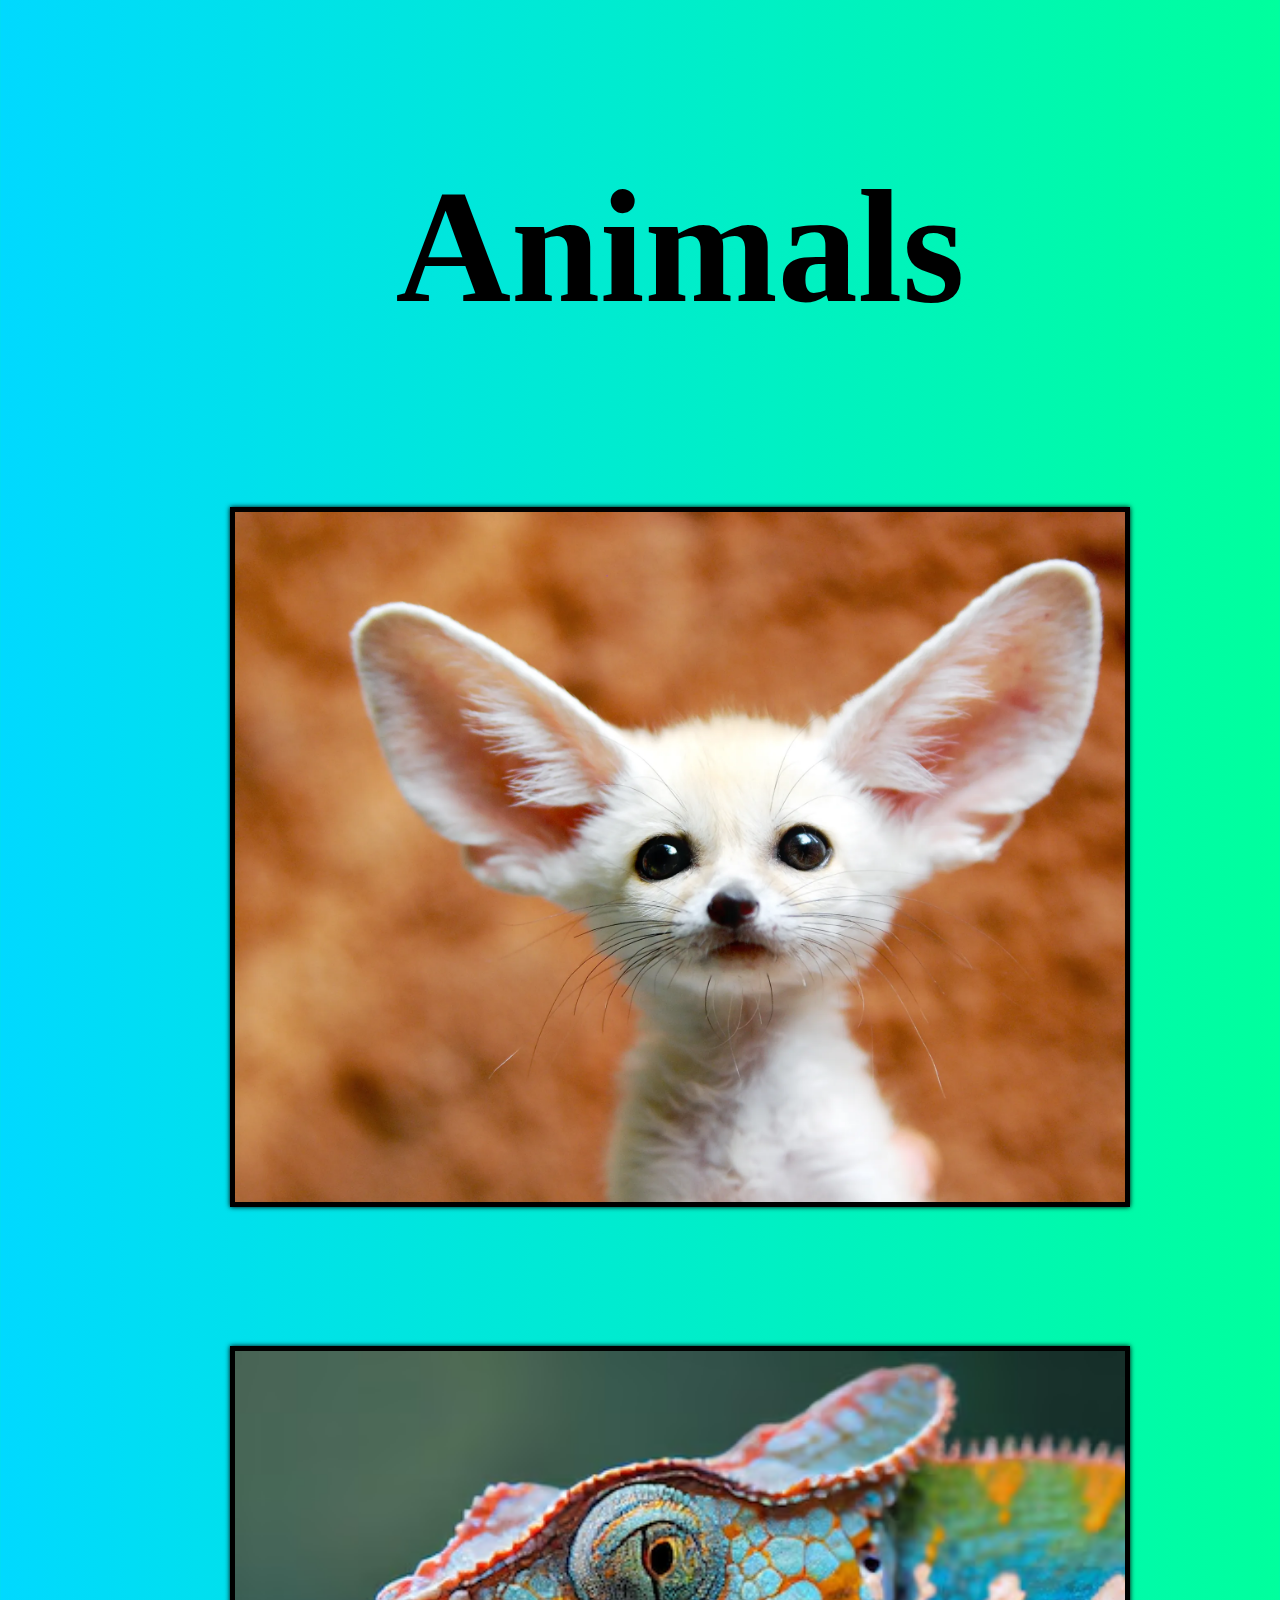
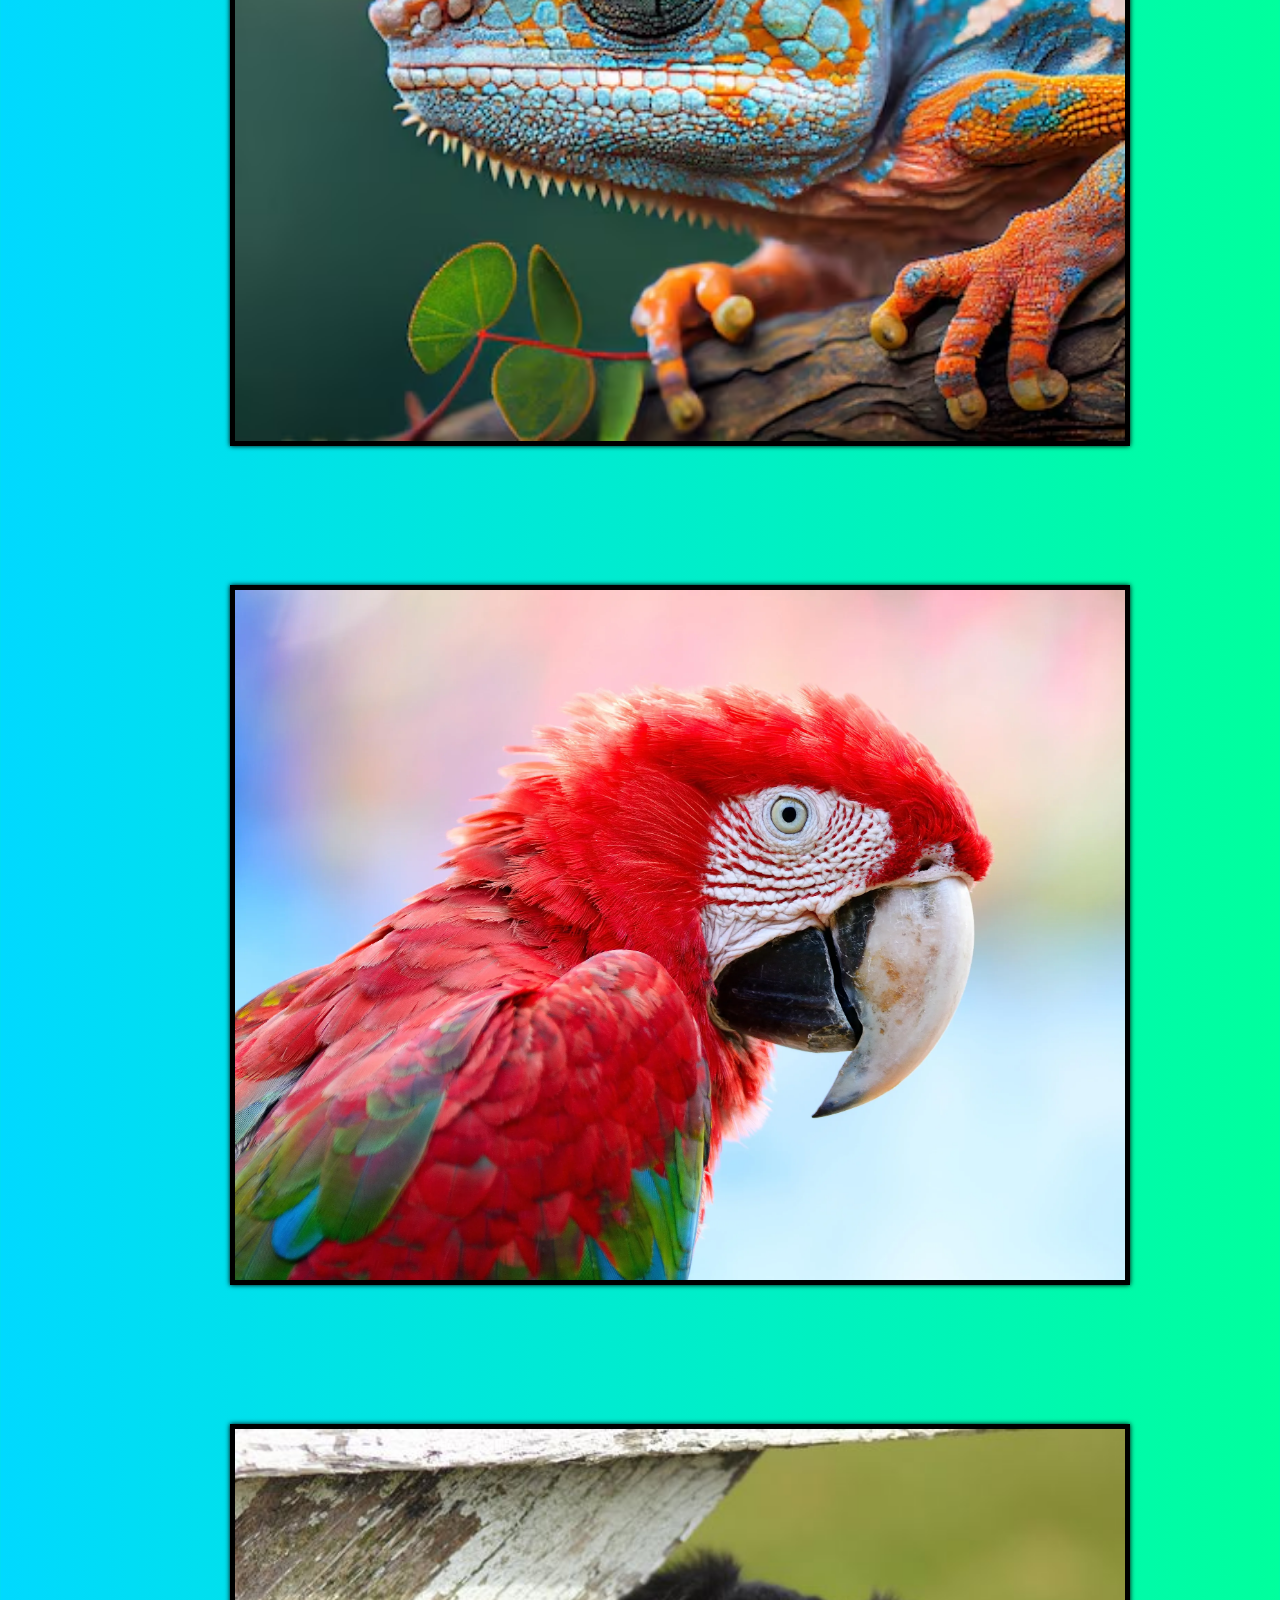
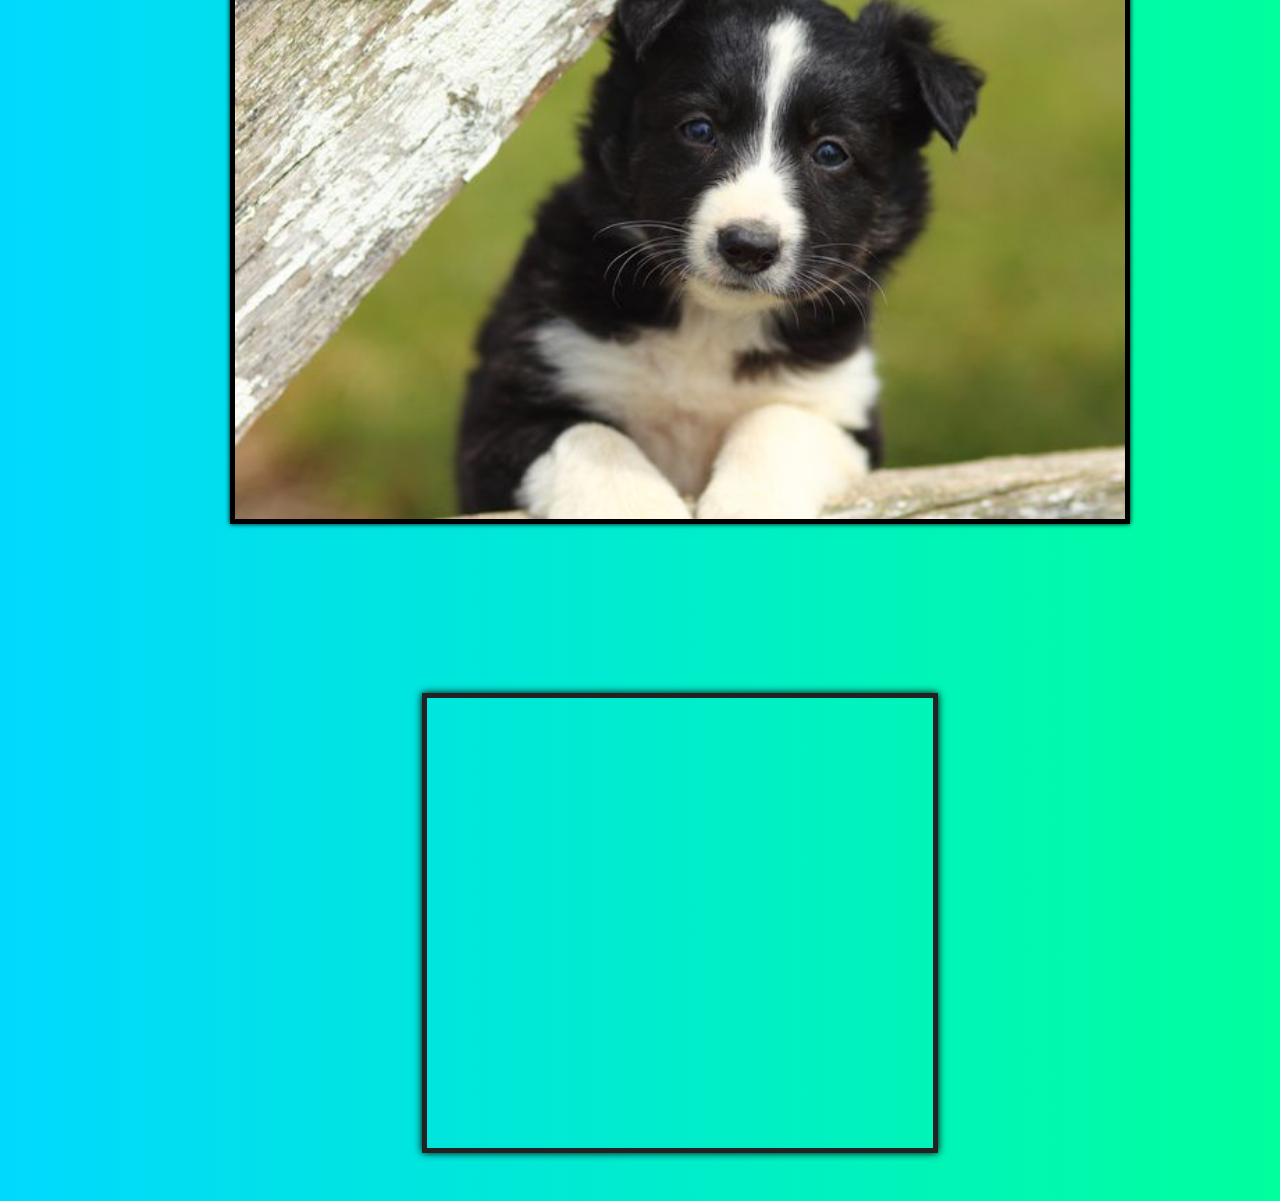
<file: part2/part-2-1/index.html>
<!DOCTYPE html>
<html lang="en">

<head>
    <meta charset="UTF-8">
    <meta name="viewport" content="width=device-width, initial-scale=1.0">
    <link rel="stylesheet" href="style.css">
    <title>Image Gallery</title>

</head>

<body>

    <div class="container">
        <h1>Animals</h1>
        <div class="image_box">
            <input type="checkbox" id="image_1" checkmark>
            <input type="checkbox" id="image_2">
            <input type="checkbox" id="image_3">
            <input type="checkbox" id="image_4">
            <div class="image-big">

            </div>

        </div>
    </div>

</body>

</html>
</file>
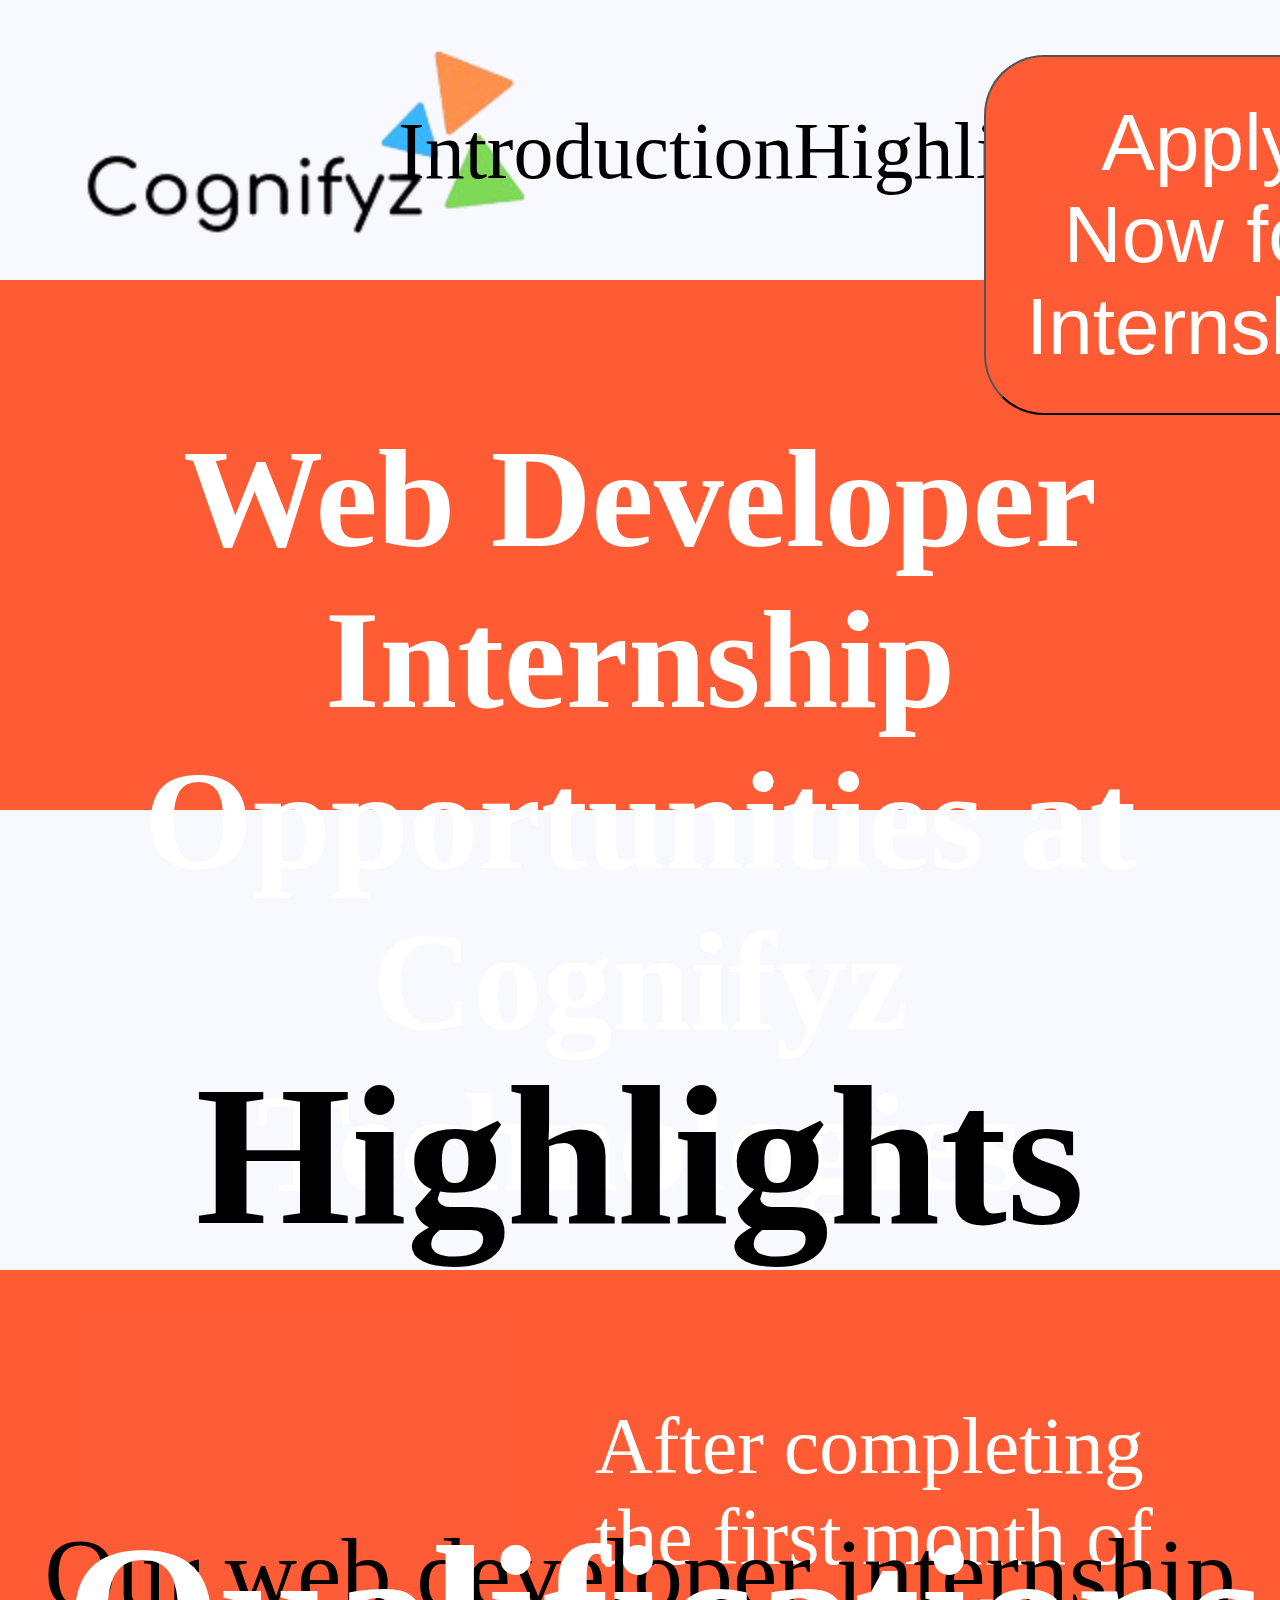
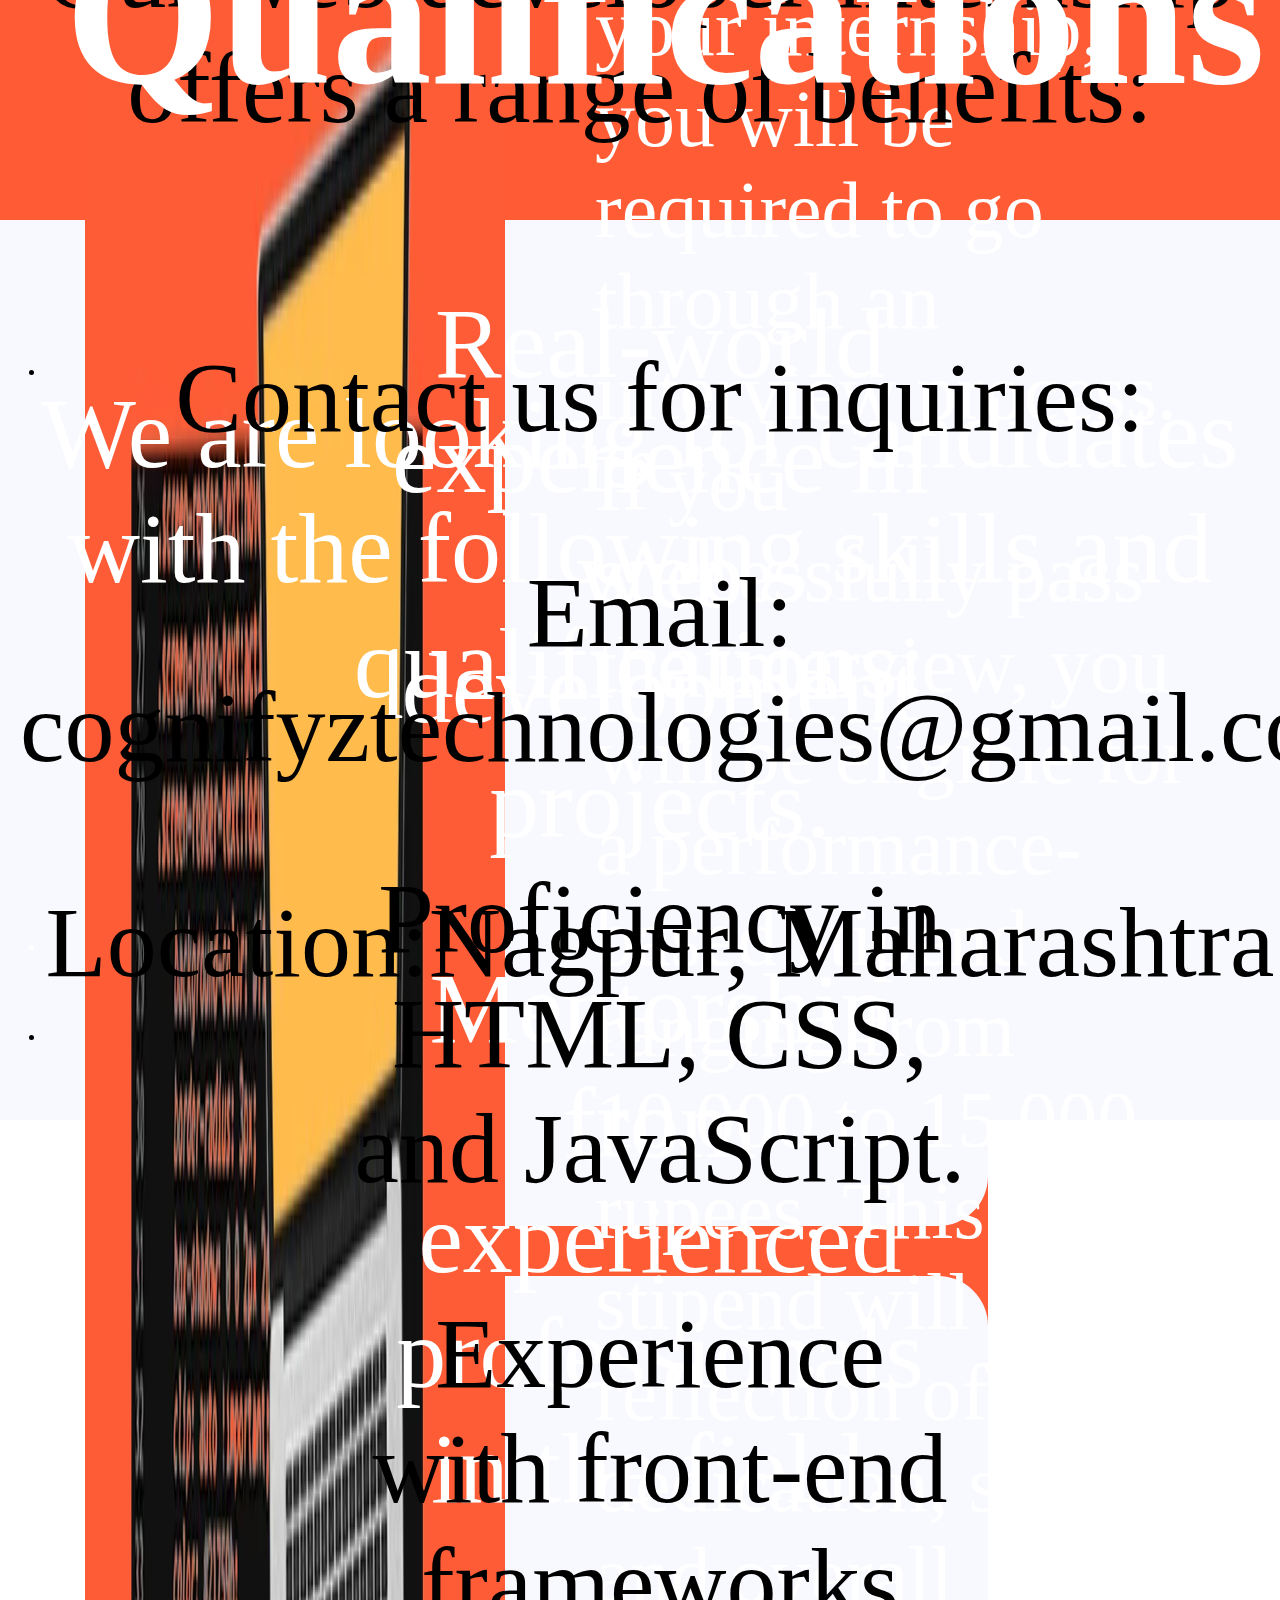
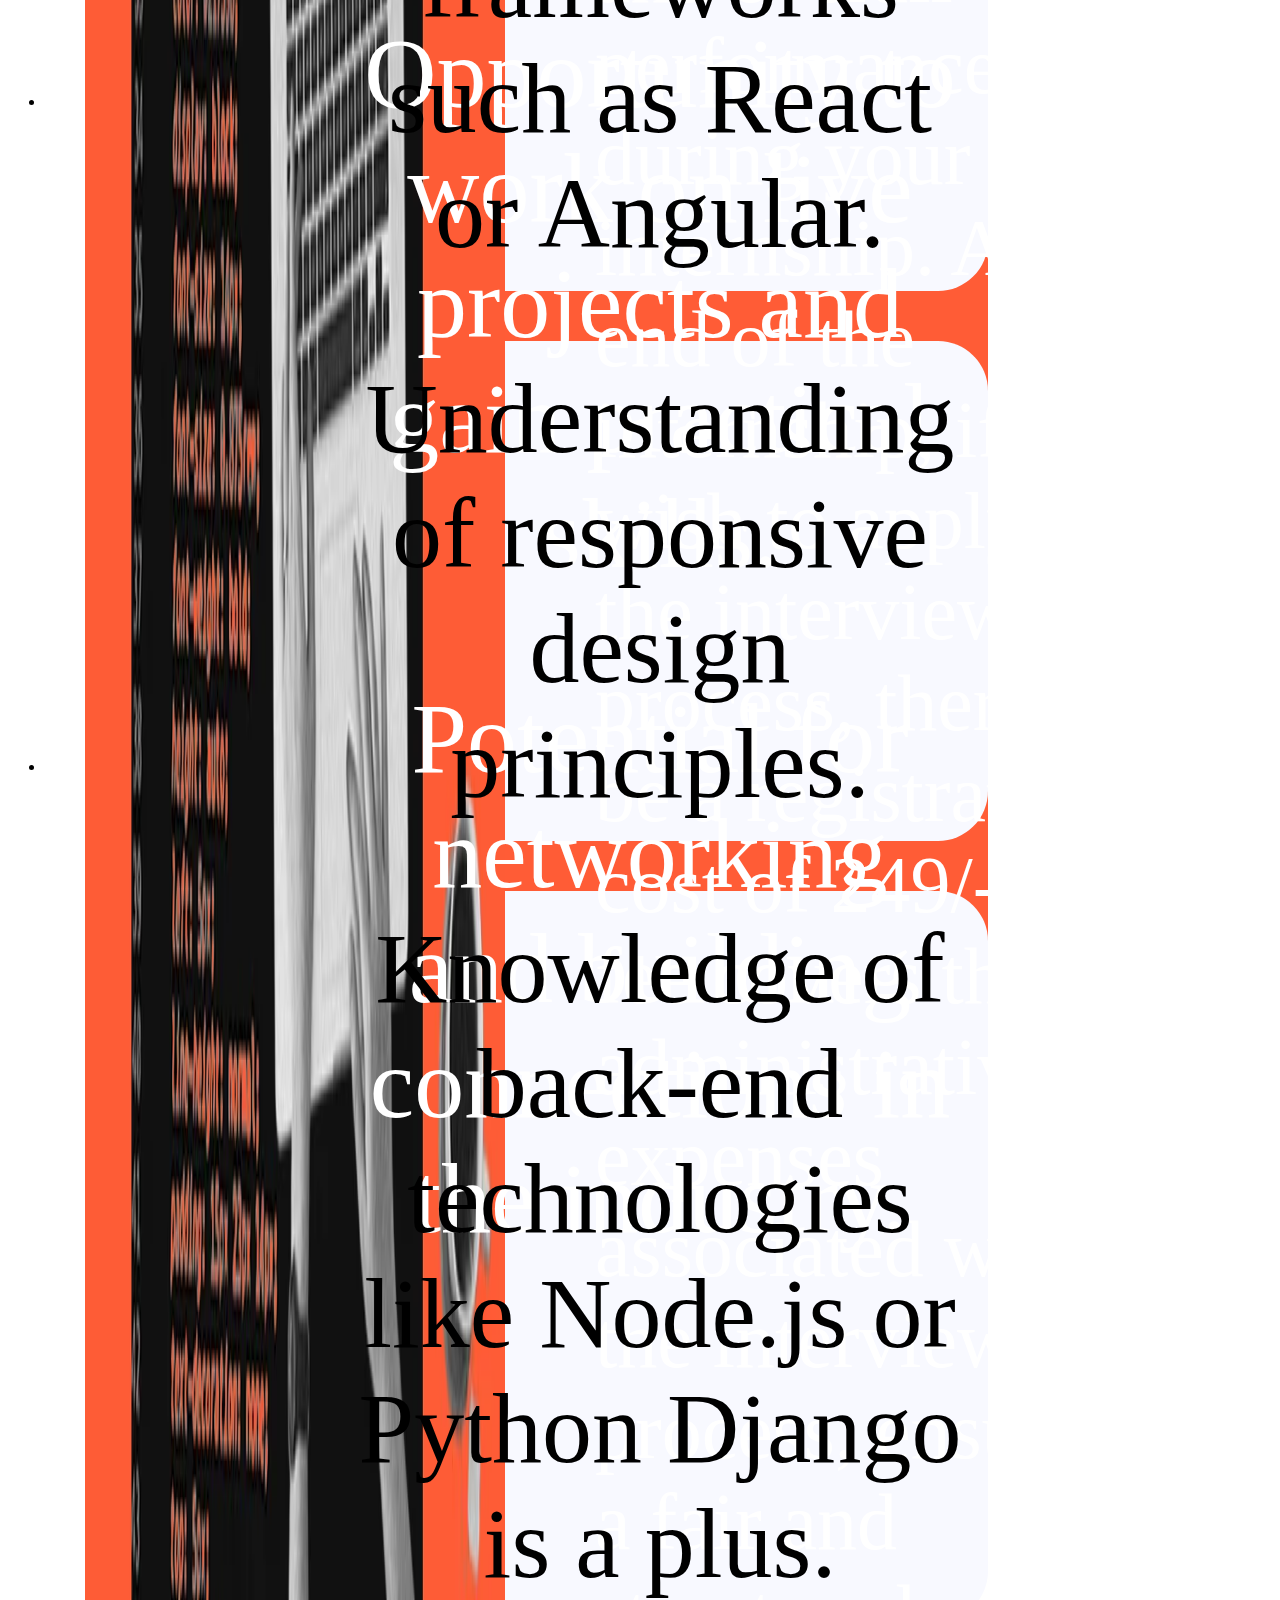
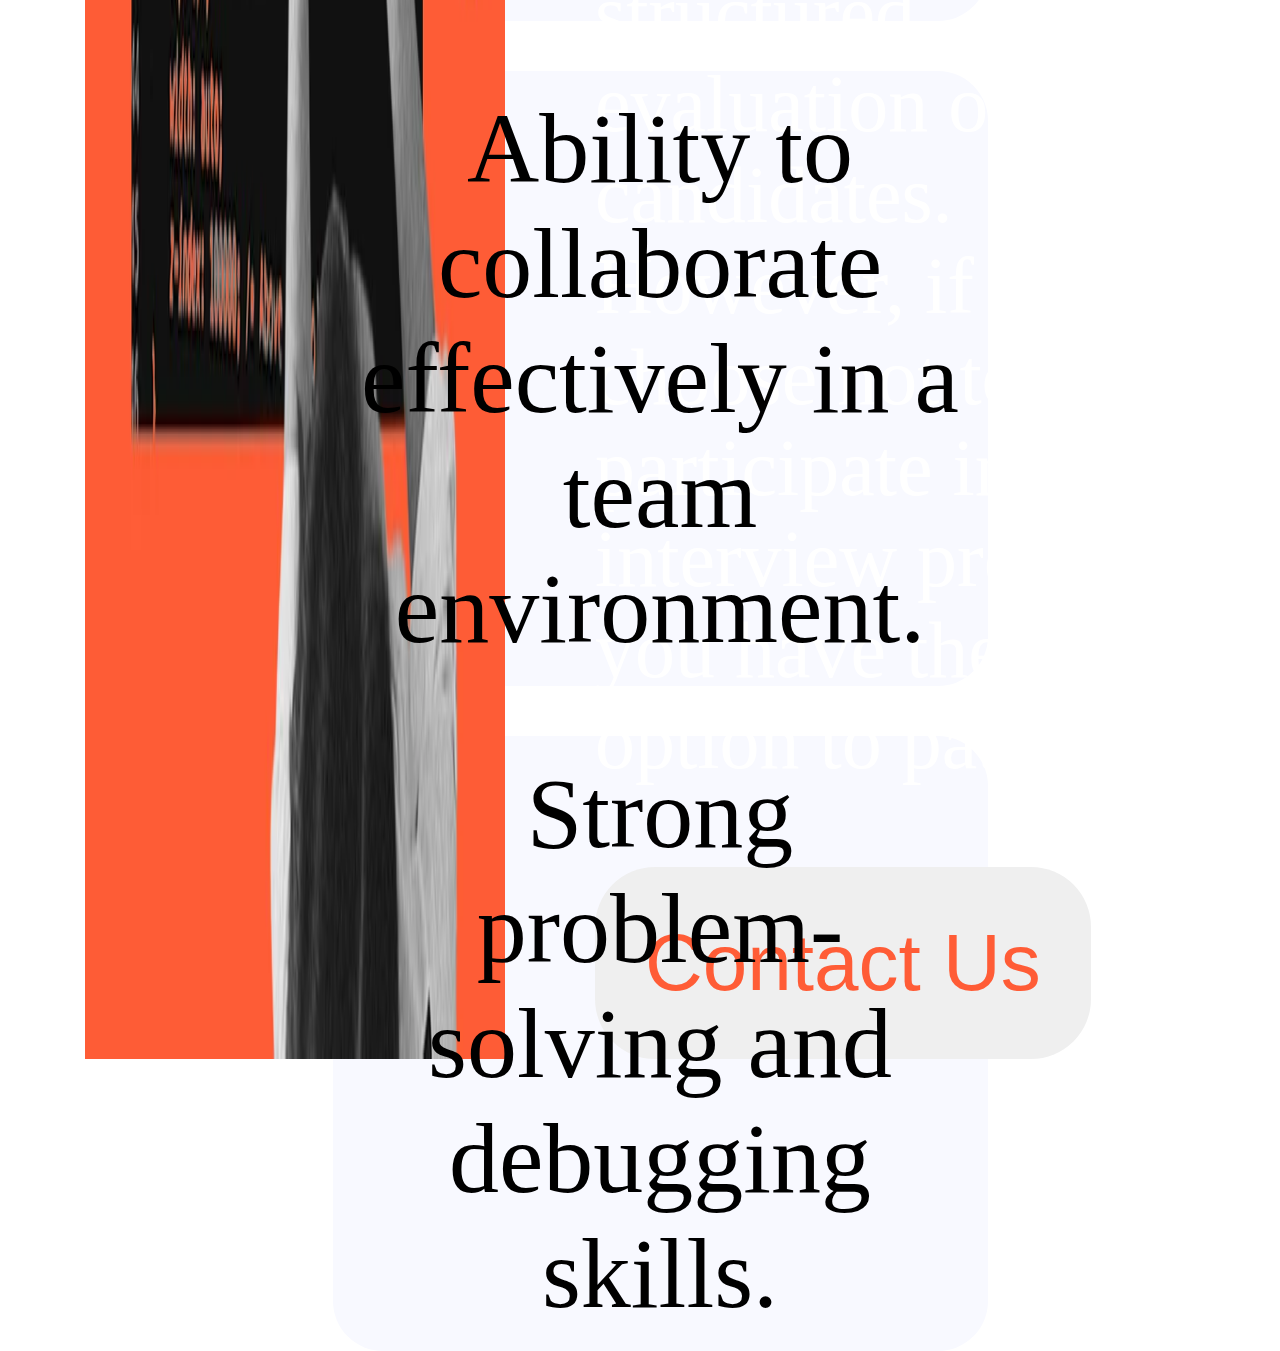
<file: part2/part-2-2/index.html>
<!DOCTYPE html>
<html lang="en">

<head>
    <meta charset="UTF-8">
    <meta name="viewport" content="width=device-width, initial-scale=1.0">
    <link rel="stylesheet" href="index.css">
    <title>Document</title>
</head>

<body>
    <header>
        <div class="left">
            <img src="images/logo.png" alt="" srcset="">
        </div>
        <div class="right">
            <ul>
                <li>
                    <a href="#"> Introduction</a>
                </li>
                <li>
                    <a href="#"> Highlights</a>
                </li>
                <li>
                    <a href="#"> Qualification</a>
                </li>
            </ul>
        </div>
        <div class="last">
            <button> Apply Now for Internship </button>
        </div>


        </div>
    </header>
    <div class="top">
        <h1>Web Developer Internship Opportunities at Cognifyz Technologies</h1>

        <div class="main_top">
            <div class="top_left"><img src="images/top.webp" alt="" srcset=""></div>
            <div class="top_right">
                <p>After completing the first month of your internship, you will be required to go through an interview process. If you successfully pass the interview, you will be eligible for a performance-based stipend ranging from 10,000 to 15,000 rupees.
                    This stipend will be a reflection of your dedication, skills, and overall performance during your internship. At the end of the internship, if you wish to apply for the interview process, there will be a registration cost of 249/-.
                    This fee covers the administrative expenses associated with the interview process, ensuring a fair and structured evaluation of candidates. However, if you choose not to participate in the interview process, you have the option to
                    pa..
                </p>
                <button>Contact Us</button></div>
        </div>

    </div>



    <div class="secondlast">
        <h2>Highlights</h2>
        <p>Our web developer internship offers a range of benefits:</p>
        <ul>
            <li>
                <a href="#">Real-world experience in web development projects.</a>
            </li>
            <li>
                <a href="#">Mentorship from experienced professionals in the field.</a>
            </li>
            <li>
                <a href="#">Opportunity to work on live projects and gain practical skills.</a>
            </li>
            <li>
                <a href="#">Potential for networking and building connections in the industry.</a>
            </li>
        </ul>



    </div>




    <div class="lastt">
        <h2>Qualifications</h2>
        <p>We are looking for candidates with the following skills and qualifications:</p>
        <ul>
            <li>
                <a href="#">Proficiency in HTML, CSS, and JavaScript.</a>
            </li>
            <li>
                <a href="#">Experience with front-end frameworks such as React or Angular.</a>
            </li>
            <li>
                <a href="#">Understanding of responsive design principles.</a>
            </li>
            <li>
                <a href="#">Knowledge of back-end technologies like Node.js or Python Django is a plus.</li>
                   </a>
            </li>
            <li>
                <a href="#">
                    Ability to collaborate effectively in a team environment.</a>
            </li>
            <li>
                <a href="#">Strong problem-solving and debugging skills.</a>
            </li>
        </ul>



    </div>



    <footer>
        <p>Contact us for inquiries:</p>
        <p>Email: cognifyztechnologies@gmail.com</p>
        <p>Location:Nagpur, Maharashtra</p>
    </footer>


</body>




</html>
</file>
<file: part2/part-2-1/style.css>
body {
  background-image: linear-gradient(
    to left,
    rgb(0, 255, 157),
    rgb(0, 217, 255)
  );
}

.container {
  margin: auto;
  width: 100%;
  text-align: center;
  font-size: 80px;
  padding: 40px;
}

.image_box {
  width: 100%;
}

.image_box input[type="checkbox"] {
  width: 900px;
  padding: 20px;
  margin: 60px;
  appearance: none;
  outline: none;
  height: 700px;
  background-color: transparent;
  display: inline-block;
  border: 5px solid black;
  box-shadow: 0 0 5px black;
  cursor: pointer;
  transform: al 0.5s ease-in-out;
}

.image_box input:hover {
  transform: scale(1.2);
  box-shadow: 0 0 8px black;
}

#image_1 {
  background-image: url("images/image1.webp");
  background-size: cover;
}

#image_2 {
  background-image: url("images/image2.avif");
  background-size: cover;
}

#image_3 {
  background-image: url("images/image6.webp");
  background-size: cover;
}

#image_4 {
  background-image: url("images/image7.jpg");
  background-size: cover;
}

.image-big {
  width: 40%;
  margin: auto;
  height: 50vh;
  margin-top: 90px;
  border: 5px solid #222;
  box-shadow: 0 0 8px black;
}

#image_1:checked ~ .image-big {
  background-image: url("images/image1.webp");
  background-size: cover;
}

#image_1:checked ~ .image-big h1 {
  font-size: 20px;
}

#image_2:checked ~ .image-big {
  background-image: url("images/image2.avif");
  background-size: cover;
}

#image_3:checked ~ .image-big {
  background-image: url("images/image6.webp");
  background-size: cover;
}

#image_4:checked ~ .image-big {
  background-image: url("images/image7.jpg");
  background-size: cover;
}
</file>
<file: part2/part-2-2/index.css>
body {
  padding: 0;
  margin: 0;
}

header {
  background-color: transparent;
  color: black;
  background-color: #f8f9ff;
  box-shadow: 0 1px 0px rgba(0, 0, 0, 0.7);
  width: 100%;
  height: 280px;
  display: flex;
  flex-direction: row;
  justify-content: space-between;
}

.left {
  width: 20%;
  margin-top: 20px;
}

.left h1 {
  padding: 20px;
  text-align: center;
  margin: 20px;
  font-size: 5rem;
}

.right {
  width: 30%;
  margin-top: 50px;
  margin-right: 100px;
}

.right ul {
  display: flex;
  padding: 40px;
  flex-direction: row;
  list-style: none;
  justify-content: space-between;
}

.right ul li a {
  text-align: center;
  font-size: 5rem;
  color: black;
  text-decoration: none;
}

.right ul li a:hover {
  color: #ff5c36;
}

.last {
  margin: 40px;
  width: 20%;
}

.last button {
  margin: auto;
  background-color: #ff5c36;
  border-radius: 60px;
  margin-top: 15px;
  color: white;
  padding: 40px;
  font-size: 80px;
}

.last button:hover {
  background-color: transparent;
  color: #ff5c36;
  border: none;
}

.top {
  color: white;
  background-color: #ff5c36;
  height: 50vh;
  padding: 40px;
}

.top h1 {
  font-size: 140px;
  text-align: center;
  padding: 4px;
}

.main_top {
  display: flex;
  flex-direction: row;
  justify-content: space-around;
}

.top_left {
  width: 35%;
}

.top_left img {
  width: 100%;
  height: 100%;
}

.top_right {
  width: 50%;
  font-size: 80px;
}

.top_right button {
  font-size: 80px;
  padding: 50px;
  border: 0px;
  border-radius: 60px;
  color: #ff5c36;
}

.top_right button:hover {
  color: blue;
}

.secondlast {
  background-color: #f8f9ff;
  padding: 05px;
  color: black;
  height: 50vh;
}

.secondlast h2 {
  padding: 60px;
  text-align: center;
  font-size: 200px;
}

.secondlast p {
  padding: 20px;
  text-align: center;
  font-size: 100px;
}

.secondlast ul li a {
  list-style-type: disc;
  background-color: #ff5c36;
  width: 50%;
  padding: 20px;
  text-align: center;
  font-size: 100px;
  text-decoration: none;
  display: block;
  margin: auto;
  margin-bottom: 50px;
  color: white;
  border-radius: 50px;
}

.lastt {
  background-color: #ff5c36;
  padding: 05px;
  color: white;
  height: 60vh;
}

.lastt h2 {
  padding: 60px;
  text-align: center;
  font-size: 200px;
}

.lastt p {
  padding: 20px;
  text-align: center;
  font-size: 100px;
}

.lastt ul li a {
  list-style-type: disc;
  background-color: #f8f9ff;
  width: 50%;
  padding: 20px;
  text-align: center;
  font-size: 100px;
  text-decoration: none;
  display: block;
  margin: auto;
  margin-bottom: 50px;
  color: black;
  border-radius: 50px;
}

.cta-button {
  display: inline-block;
  padding: 15px 30px;
  background-color: #7546f6;
  color: white;
  text-decoration: none;
  border-radius: 10px;
  font-size: 1.6rem;
  transition: background-color 0.3s;
}

.cta-button:hover {
  background-color: #5e35b1;
}

/* Styles for the footer */

footer {
  background-color: #f8f9ff;
  padding: 20px;
  text-align: center;
  font-size: 100px;
  bottom: 0;
  width: 100%;
}
</file>
